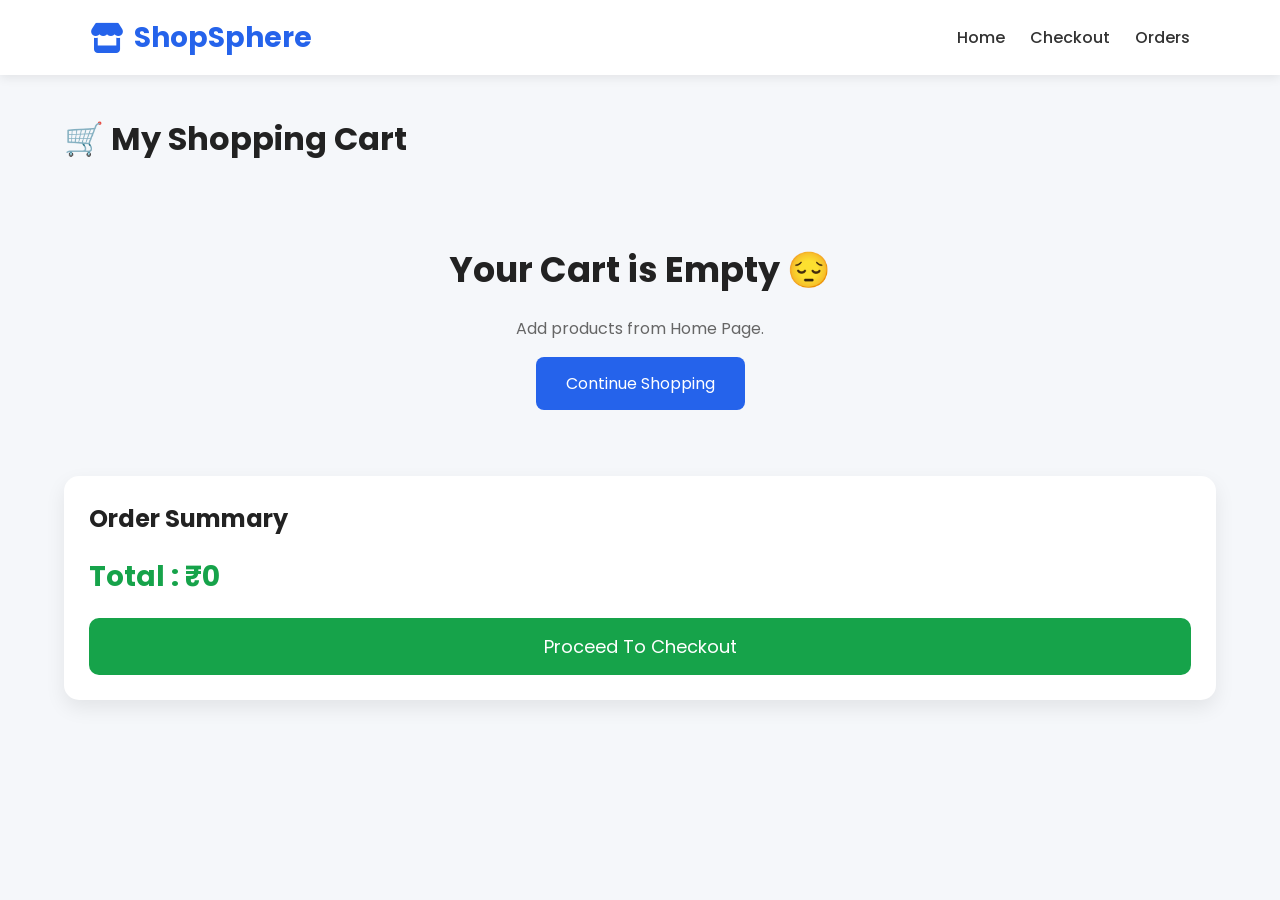
<file: cart.html>
<!DOCTYPE html>
<html lang="en">
<head>
<meta charset="UTF-8">
<meta name="viewport" content="width=device-width, initial-scale=1.0">

<title>My Cart | ShopSphere</title>

<link rel="stylesheet" href="css/style.css">

<link href="https://fonts.googleapis.com/css2?family=Poppins:wght@300;400;500;600;700&display=swap" rel="stylesheet">

<link rel="stylesheet"
href="https://cdnjs.cloudflare.com/ajax/libs/font-awesome/6.6.0/css/all.min.css">

</head>

<body>

<nav class="navbar">

<div class="logo">

<i class="fa-solid fa-store"></i>

<span>ShopSphere</span>

</div>

<div class="nav-links">

<a href="index.html">Home</a>

<a href="checkout.html">Checkout</a>

<a href="orders.html">Orders</a>

</div>

</nav>

<div class="cart-container">

<h1 style="margin-bottom:30px;">🛒 My Shopping Cart</h1>

<div id="cartItems">

</div>

<div class="cart-summary">

<h2>Order Summary</h2>

<p class="total-price">

Total : ₹<span id="totalPrice">0</span>

</p>

<a href="checkout.html">

<button class="checkout-btn">

Proceed To Checkout

</button>

</a>

</div>

</div>

<script>

let cart = JSON.parse(localStorage.getItem("cart")) || [];

const cartItems = document.getElementById("cartItems");

const totalPrice = document.getElementById("totalPrice");

function displayCart(){

cartItems.innerHTML="";

let total=0;

if(cart.length==0){

cartItems.innerHTML=`

<div class="empty-cart">

<h2>Your Cart is Empty 😔</h2>

<p>Add products from Home Page.</p>

<a href="index.html">

Continue Shopping

</a>

</div>

`;

totalPrice.innerText=0;

return;

}

cart.forEach((item,index)=>{

total += item.price * item.quantity;

cartItems.innerHTML += `
<div class="cart-item">

    <img src="${item.image}" alt="${item.name}">

    <div class="cart-details">

        <h3>${item.name}</h3>

        <p><strong>Price:</strong> ₹${item.price}</p>

        <div class="qty-box">

            <button onclick="decreaseQty(${index})">-</button>

            <span>${item.quantity}</span>

            <button onclick="increaseQty(${index})">+</button>

        </div>

    </div>

    <button class="remove-btn" onclick="removeItem(${index})">

        Remove

    </button>

</div>

`;

});

totalPrice.innerText = total;

}

function increaseQty(index){

cart[index].quantity++;

saveCart();

}

function decreaseQty(index){

if(cart[index].quantity>1){

cart[index].quantity--;

}else{

cart.splice(index,1);

}

saveCart();

}

function removeItem(index){

cart.splice(index,1);

saveCart();

}

function saveCart(){

localStorage.setItem("cart",JSON.stringify(cart));

displayCart();

}

displayCart();

</script>

</body>
</html>
</file>
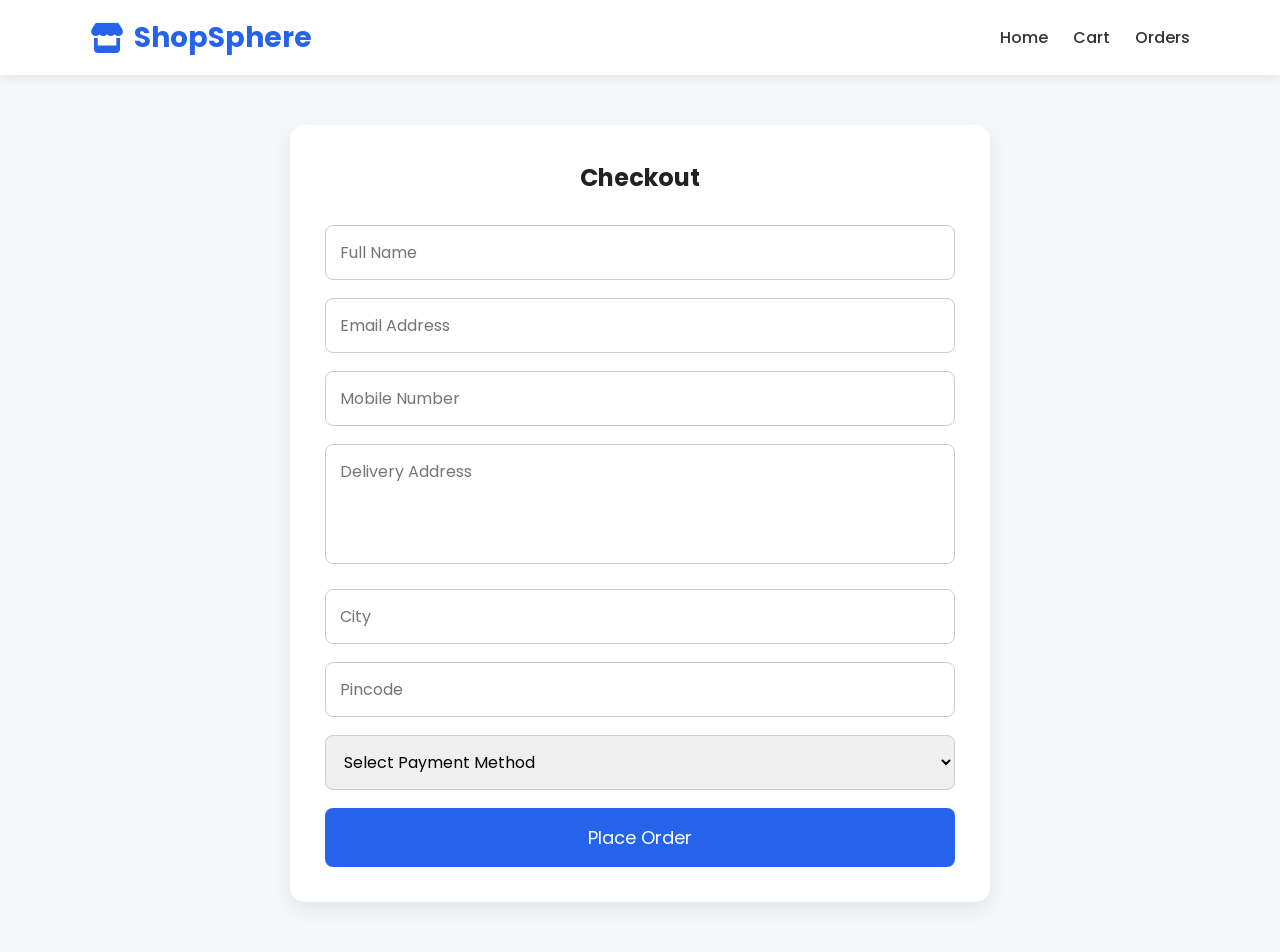
<file: checkout.html>
<!DOCTYPE html>
<html lang="en">

<head>

<meta charset="UTF-8">

<meta name="viewport" content="width=device-width, initial-scale=1.0">

<title>Checkout | ShopSphere</title>

<link rel="stylesheet" href="css/style.css">

<link href="https://fonts.googleapis.com/css2?family=Poppins:wght@300;400;500;600;700&display=swap" rel="stylesheet">

<link rel="stylesheet"
href="https://cdnjs.cloudflare.com/ajax/libs/font-awesome/6.6.0/css/all.min.css">

</head>

<body>

<nav class="navbar">

<div class="logo">

<i class="fa-solid fa-store"></i>

<span>ShopSphere</span>

</div>

<div class="nav-links">

<a href="index.html">Home</a>

<a href="cart.html">Cart</a>

<a href="orders.html">Orders</a>

</div>

</nav>

<div class="checkout-container">

<h2>Checkout</h2>

<form id="checkoutForm">

<input
type="text"
id="name"
placeholder="Full Name"
required>

<input
type="email"
id="email"
placeholder="Email Address"
required>

<input
type="tel"
id="phone"
placeholder="Mobile Number"
required>

<textarea
id="address"
placeholder="Delivery Address"
required></textarea>

<input
type="text"
id="city"
placeholder="City"
required>

<input
type="text"
id="pincode"
placeholder="Pincode"
required>

<select id="payment" required>

<option value="">Select Payment Method</option>

<option>Cash on Delivery</option>

<option>UPI</option>

<option>Credit Card</option>

<option>Debit Card</option>

<option>Net Banking</option>

</select>

<button
type="submit"
class="place-order">

Place Order

</button>

</form>

</div>

<script>

document.getElementById("checkoutForm").addEventListener("submit",function(e){

e.preventDefault();

let cart = JSON.parse(localStorage.getItem("cart")) || [];

if(cart.length==0){

alert("Your cart is empty!");

return;

}

let order = {

name:document.getElementById("name").value,

email:document.getElementById("email").value,

phone:document.getElementById("phone").value,

address:document.getElementById("address").value,

city:document.getElementById("city").value,

pincode:document.getElementById("pincode").value,

payment:document.getElementById("payment").value,

items:cart,
date:new Date().toLocaleString(),

status:"Order Placed"

};

let orders = JSON.parse(localStorage.getItem("orders")) || [];

orders.push(order);

localStorage.setItem("orders",JSON.stringify(orders));

// Clear Cart
localStorage.removeItem("cart");

// Success Message
alert("🎉 Order Placed Successfully!");

window.location.href="orders.html";

});

</script>

</body>
</html>
</file>
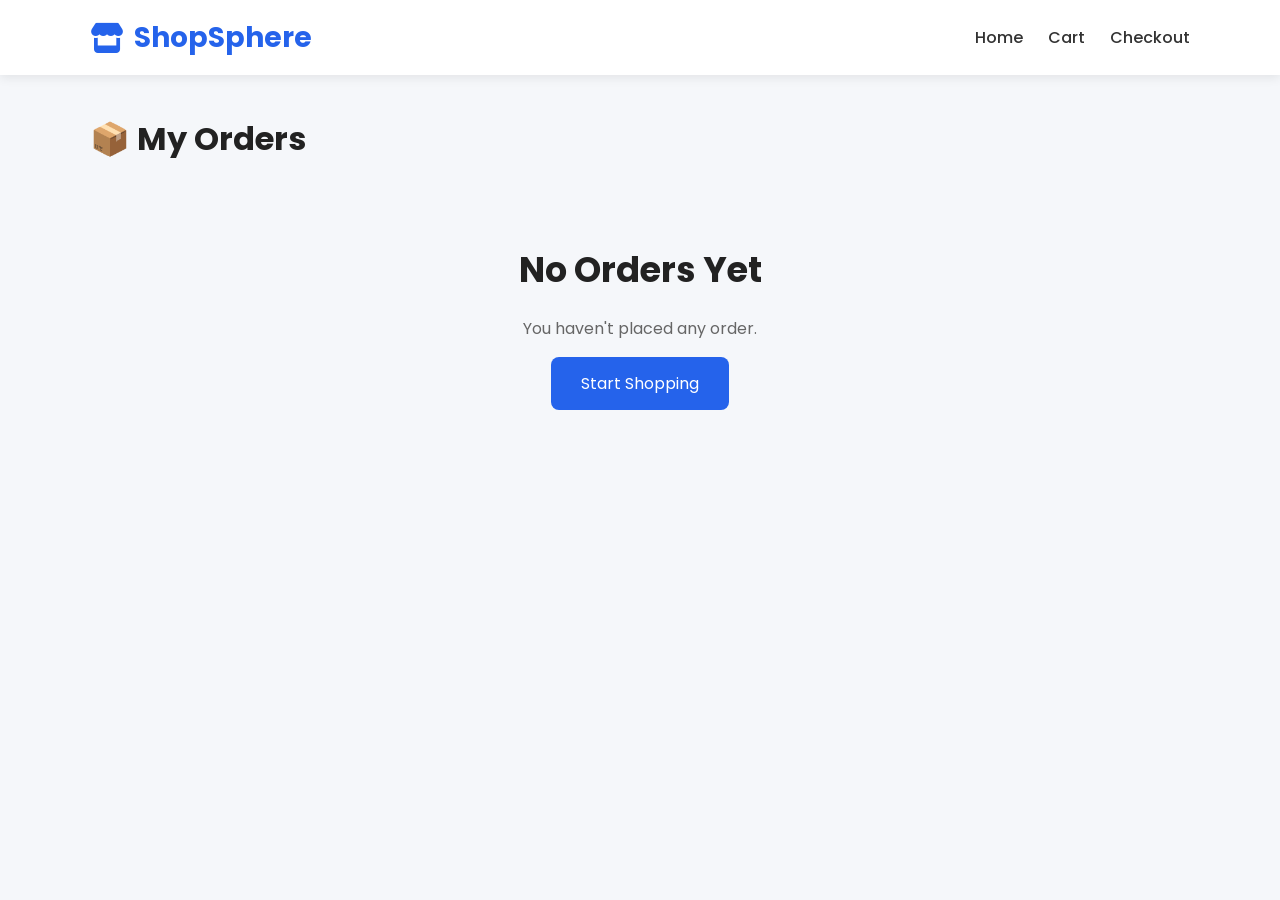
<file: orders.html>
<!DOCTYPE html>
<html lang="en">

<head>

<meta charset="UTF-8">

<meta name="viewport" content="width=device-width, initial-scale=1.0">

<title>My Orders | ShopSphere</title>

<link rel="stylesheet" href="css/style.css">

<link href="https://fonts.googleapis.com/css2?family=Poppins:wght@300;400;500;600;700&display=swap" rel="stylesheet">

<link rel="stylesheet"
href="https://cdnjs.cloudflare.com/ajax/libs/font-awesome/6.6.0/css/all.min.css">

</head>

<body>

<nav class="navbar">

<div class="logo">

<i class="fa-solid fa-store"></i>

<span>ShopSphere</span>

</div>

<div class="nav-links">

<a href="index.html">Home</a>

<a href="cart.html">Cart</a>

<a href="checkout.html">Checkout</a>

</div>

</nav>

<div class="orders-container">

<h1 style="margin-bottom:30px;">📦 My Orders</h1>

<div id="ordersList"></div>

</div>

<script>

let orders = JSON.parse(localStorage.getItem("orders")) || [];

const ordersList = document.getElementById("ordersList");

if(orders.length===0){

ordersList.innerHTML=`

<div class="empty-cart">

<h2>No Orders Yet</h2>

<p>You haven't placed any order.</p>

<a href="index.html">

Start Shopping

</a>

</div>

`;

}else{

orders.reverse().forEach((order,index)=>{

let total=0;

let products="";

order.items.forEach(item=>{

total += item.price * item.quantity;

products += `
<div style="display:flex;justify-content:space-between;margin-bottom:10px;">

<div>

<strong>${item.name}</strong><br>

Quantity : ${item.quantity}

</div>

<div>

₹${item.price * item.quantity}

</div>

</div>

`;

});

ordersList.innerHTML += `

<div class="order-card">

<h3>Order #${orders.length-index}</h3>

<p><strong>Name:</strong> ${order.name}</p>

<p><strong>Email:</strong> ${order.email}</p>

<p><strong>Phone:</strong> ${order.phone}</p>

<p><strong>Address:</strong> ${order.address}, ${order.city} - ${order.pincode}</p>

<p><strong>Payment:</strong> ${order.payment}</p>

<p><strong>Date:</strong> ${order.date}</p>

<hr style="margin:15px 0;">

<h4>Products Ordered</h4>

${products}

<hr style="margin:15px 0;">

<h2 style="color:#16a34a;">

Total : ₹${total}

</h2>

<span class="order-status">

${order.status}

</span>

</div>

`;

});

}

</script>

</body>

</html>
</file>
<file: css/style.css>
/* ==========================
   GOOGLE FONT & RESET
========================== */

*{
    margin:0;
    padding:0;
    box-sizing:border-box;
    font-family:'Poppins',sans-serif;
}

html{
    scroll-behavior:smooth;
}

body{
    background:#f5f7fa;
    color:#222;
}

/* ==========================
   NAVBAR
========================== */

.navbar{
    width:100%;
    height:75px;
    background:#ffffff;
    display:flex;
    justify-content:space-between;
    align-items:center;
    padding:0 7%;
    box-shadow:0 3px 10px rgba(0,0,0,.08);
    position:sticky;
    top:0;
    z-index:1000;
}

.logo{
    display:flex;
    align-items:center;
    gap:10px;
    font-size:28px;
    font-weight:700;
    color:#2563eb;
}

.logo i{
    font-size:30px;
}

.nav-links{
    display:flex;
    align-items:center;
    gap:25px;
}

.nav-links a{
    text-decoration:none;
    color:#333;
    font-size:16px;
    font-weight:500;
    transition:.3s;
}

.nav-links a:hover{
    color:#2563eb;
}

.cart-btn{
    background:#2563eb;
    color:white !important;
    padding:10px 18px;
    border-radius:8px;
}

.cart-btn:hover{
    background:#1d4ed8;
}

#cart-count{
    background:red;
    color:white;
    padding:3px 8px;
    border-radius:50%;
    margin-left:8px;
    font-size:12px;
}

/* ==========================
   SEARCH BAR
========================== */

.search-box{
    width:380px;
    display:flex;
    overflow:hidden;
    border-radius:8px;
    border:2px solid #2563eb;
}

.search-box input{
    width:100%;
    border:none;
    outline:none;
    padding:12px;
    font-size:15px;
}

.search-box button{
    width:55px;
    border:none;
    background:#2563eb;
    color:white;
    cursor:pointer;
    font-size:18px;
}

.search-box button:hover{
    background:#1d4ed8;
}

/* ==========================
   HERO SECTION
========================== */

.hero{
    width:100%;
    min-height:85vh;
    display:flex;
    justify-content:space-between;
    align-items:center;
    padding:70px 8%;
    background:linear-gradient(to right,#eef5ff,#ffffff);
}

.hero-text{
    flex:1;
}

.hero-text h1{
    font-size:55px;
    line-height:70px;
    margin-bottom:20px;
    color:#111;
}

.hero-text p{
    font-size:20px;
    color:#555;
    margin-bottom:30px;
}

.hero-text button{
    padding:15px 35px;
    background:#2563eb;
    color:white;
    border:none;
    border-radius:8px;
    cursor:pointer;
    font-size:18px;
    transition:.3s;
}

.hero-text button:hover{
    background:#1d4ed8;
    transform:translateY(-3px);
}

.hero-image{
    flex:1;
    text-align:right;
}

.hero-image img{
    width:95%;
    max-width:600px;
    border-radius:20px;
    box-shadow:0 15px 35px rgba(0,0,0,.15);
}

/* ==========================
   SECTION TITLE
========================== */

.title{
    text-align:center;
    font-size:38px;
    margin:60px 0 40px;
    color:#222;
}

/* ==========================
   CATEGORIES
========================== */

.categories{
    width:90%;
    margin:auto;
    display:grid;
    grid-template-columns:repeat(auto-fit,minmax(150px,1fr));
    gap:25px;
    margin-bottom:70px;
}

.category{
    background:white;
    border-radius:15px;
    padding:35px 20px;
    text-align:center;
    font-size:45px;
    cursor:pointer;
    transition:.3s;
    box-shadow:0 5px 18px rgba(0,0,0,.08);
}

.category p{
    margin-top:15px;
    font-size:18px;
    color:#333;
    font-weight:500;
}

.category:hover{
    transform:translateY(-8px);
    background:#2563eb;
    color:white;
}

.category:hover p{
    color:white;
}
/* ==========================
   PRODUCTS
========================== */

.product-grid{
    width:90%;
    margin:auto;
    display:grid;
    grid-template-columns:repeat(auto-fit,minmax(260px,1fr));
    gap:30px;
    margin-bottom:80px;
}

.card{
    background:#fff;
    border-radius:15px;
    overflow:hidden;
    box-shadow:0 8px 20px rgba(0,0,0,.08);
    transition:.3s;
    text-align:center;
    position:relative;
    padding-bottom:20px;
}

.card:hover{
    transform:translateY(-10px);
    box-shadow:0 15px 30px rgba(0,0,0,.15);
}

.card img{
    width:100%;
    height:250px;
    object-fit:cover;
}

.discount{
    position:absolute;
    top:15px;
    left:15px;
    background:#ef4444;
    color:#fff;
    padding:6px 12px;
    border-radius:20px;
    font-size:13px;
    font-weight:600;
}

.card h3{
    margin-top:18px;
    font-size:22px;
    color:#222;
}

.rating{
    color:#f59e0b;
    font-size:18px;
    margin:10px 0;
}

.price{
    font-size:24px;
    font-weight:600;
    color:#16a34a;
    margin-bottom:18px;
}

.price del{
    color:#999;
    font-size:16px;
    margin-left:8px;
}

.card button{
    background:#2563eb;
    color:white;
    border:none;
    padding:12px 28px;
    border-radius:8px;
    cursor:pointer;
    font-size:16px;
    transition:.3s;
}

.card button:hover{
    background:#1d4ed8;
}

/* ==========================
   FOOTER
========================== */

.footer{
    background:#111827;
    color:white;
    padding:50px 8%;
    margin-top:50px;
}

.footer-content{
    text-align:center;
}

.footer h2{
    font-size:32px;
    margin-bottom:15px;
}

.footer p{
    color:#d1d5db;
    margin:10px 0;
    font-size:16px;
}

/* ==========================
   BUTTONS
========================== */

button{
    font-family:'Poppins',sans-serif;
}

button:active{
    transform:scale(.97);
}

/* ==========================
   SCROLLBAR
========================== */

::-webkit-scrollbar{
    width:10px;
}

::-webkit-scrollbar-track{
    background:#f1f1f1;
}

::-webkit-scrollbar-thumb{
    background:#2563eb;
    border-radius:10px;
}

::-webkit-scrollbar-thumb:hover{
    background:#1d4ed8;
}

/* ==========================
   RESPONSIVE DESIGN
========================== */

@media(max-width:1000px){

.navbar{
    flex-direction:column;
    height:auto;
    padding:20px;
    gap:20px;
}

.search-box{
    width:100%;
}

.hero{
    flex-direction:column;
    text-align:center;
}

.hero-image{
    margin-top:40px;
    text-align:center;
}

.hero-image img{
    width:100%;
}

.hero-text h1{
    font-size:42px;
    line-height:55px;
}

}

@media(max-width:768px){

.nav-links{
    flex-wrap:wrap;
    justify-content:center;
}

.product-grid{
    grid-template-columns:1fr;
}

.categories{
    grid-template-columns:repeat(2,1fr);
}

.hero-text h1{
    font-size:34px;
    line-height:45px;
}

.hero-text p{
    font-size:17px;
}

.title{
    font-size:30px;
}

}

@media(max-width:500px){

.categories{
    grid-template-columns:1fr;
}

.card img{
    height:220px;
}

.logo{
    font-size:22px;
}

}
/* ==========================
   CART PAGE
========================== */

.cart-container{
    width:90%;
    max-width:1200px;
    margin:40px auto;
}

.cart-item{
    display:flex;
    align-items:center;
    justify-content:space-between;
    background:#fff;
    padding:20px;
    margin-bottom:20px;
    border-radius:15px;
    box-shadow:0 8px 20px rgba(0,0,0,.08);
}

.cart-item img{
    width:120px;
    height:120px;
    object-fit:cover;
    border-radius:10px;
}

.cart-details{
    flex:1;
    margin-left:25px;
}

.cart-details h3{
    margin-bottom:10px;
}

.cart-details p{
    color:#555;
    margin:8px 0;
}

.qty-box{
    display:flex;
    align-items:center;
    gap:10px;
    margin-top:10px;
}

.qty-box button{
    width:35px;
    height:35px;
    border:none;
    background:#2563eb;
    color:#fff;
    border-radius:50%;
    cursor:pointer;
    font-size:18px;
}

.remove-btn{
    background:#ef4444;
    color:white;
    border:none;
    padding:12px 20px;
    border-radius:8px;
    cursor:pointer;
}

.remove-btn:hover{
    background:#dc2626;
}

.cart-summary{
    background:#fff;
    padding:25px;
    border-radius:15px;
    box-shadow:0 8px 20px rgba(0,0,0,.08);
    margin-top:30px;
}

.cart-summary h2{
    margin-bottom:20px;
}

.total-price{
    font-size:28px;
    color:#16a34a;
    font-weight:bold;
}

.checkout-btn{
    margin-top:20px;
    width:100%;
    padding:15px;
    border:none;
    background:#16a34a;
    color:white;
    font-size:18px;
    border-radius:10px;
    cursor:pointer;
}

.checkout-btn:hover{
    background:#15803d;
}

/* ==========================
   EMPTY CART
========================== */

.empty-cart{
    text-align:center;
    margin:80px 0;
}

.empty-cart h2{
    font-size:35px;
    margin-bottom:20px;
}

.empty-cart p{
    color:#666;
    margin-bottom:30px;
}

.empty-cart a{
    background:#2563eb;
    color:white;
    padding:15px 30px;
    border-radius:8px;
    text-decoration:none;
}

/* ==========================
   CHECKOUT PAGE
========================== */

.checkout-container{
    width:90%;
    max-width:700px;
    margin:50px auto;
    background:white;
    padding:35px;
    border-radius:15px;
    box-shadow:0 8px 20px rgba(0,0,0,.08);
}

.checkout-container h2{
    text-align:center;
    margin-bottom:30px;
}

.checkout-container input,
.checkout-container textarea,
.checkout-container select{

    width:100%;
    padding:14px;
    margin-bottom:18px;
    border:1px solid #ccc;
    border-radius:8px;
    font-size:16px;
}

.checkout-container textarea{
    resize:none;
    height:120px;
}

.place-order{
    width:100%;
    padding:16px;
    background:#2563eb;
    color:white;
    border:none;
    border-radius:8px;
    font-size:18px;
    cursor:pointer;
}

.place-order:hover{
    background:#1d4ed8;
}

/* ==========================
   ORDERS PAGE
========================== */

.orders-container{
    width:90%;
    max-width:1100px;
    margin:40px auto;
}

.order-card{
    background:white;
    padding:25px;
    border-radius:15px;
    margin-bottom:20px;
    box-shadow:0 8px 20px rgba(0,0,0,.08);
}

.order-card h3{
    color:#2563eb;
    margin-bottom:10px;
}

.order-card p{
    margin:8px 0;
}

.order-status{
    display:inline-block;
    padding:6px 15px;
    border-radius:20px;
    background:#16a34a;
    color:white;
    margin-top:10px;
}

/* ==========================
   SUCCESS MESSAGE
========================== */

.success{
    text-align:center;
    margin:100px auto;
}

.success i{
    font-size:80px;
    color:#16a34a;
    margin-bottom:20px;
}

.success h2{
    font-size:38px;
    margin-bottom:15px;
}

.success p{
    color:#666;
    margin-bottom:25px;
}

.success a{
    background:#2563eb;
    color:white;
    padding:14px 30px;
    border-radius:8px;
    text-decoration:none;
}

/* ==========================
   ANIMATION
========================== */

.card,
.category,
.cart-item,
.order-card{
    transition:all .3s ease;
}

.card:hover,
.category:hover,
.cart-item:hover,
.order-card:hover{
    transform:translateY(-5px);
}
</file>
